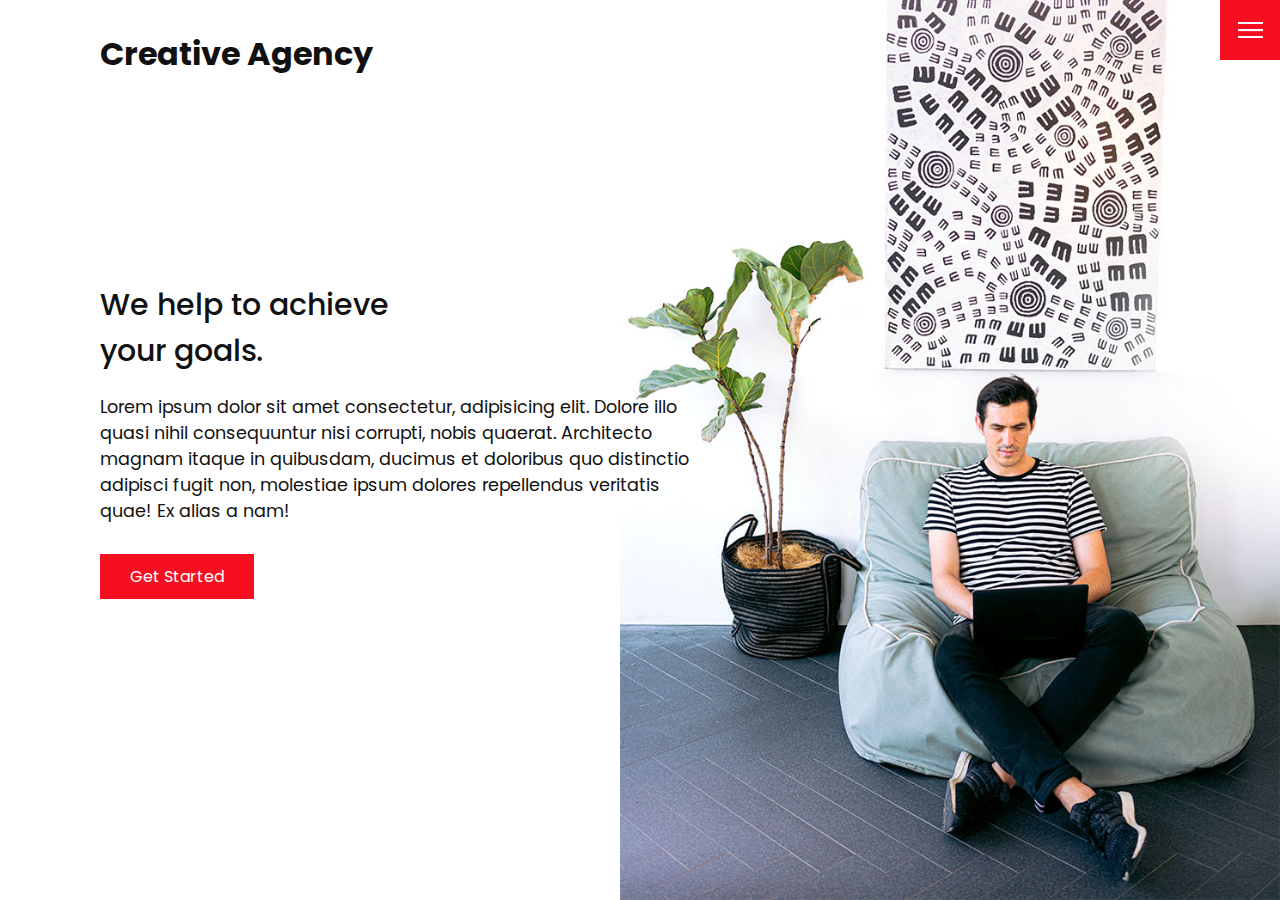
<file: index.html>
<!DOCTYPE html>
<html lang="en">
<head>
    <meta charset="UTF-8">
    <meta http-equiv="X-UA-Compatible" content="IE=edge">
    <meta name="viewport" content="width=device-width, initial-scale=1.0">

    <!-- Custom CSS -->
    <link rel="stylesheet" href="css/style.css">

    <title>Creative Agency Website</title>
</head>
<body>
    <header>
        <div class="logo">Creative Agency</div>
        <div class="toggle"></div>
        <div class="navigation">
            <ul>
                <li><a href="index.html">Home</a></li>
                <li><a href="services.html">Services</a></li>
                <li><a href="work.html">Work</a></li>
                <li><a href="contact.html">Contact</a></li>
            </ul>
            <div class="social-bar">
                <ul>
                    <li>
                        <a href="htttps://facebook.com">
                            <img src="images/facebook.png" target="_blank" alt="Facebook Icon">
                        </a>
                    </li>
                    <li>
                        <a href="htttps://twitter.com">
                            <img src="images/twitter.png" target="_blank" alt="Twitter Icon">
                        </a>
                    </li>
                    <li>
                        <a href="htttps://instagram.com">
                            <img src="images/instagram.png" target="_blank" alt="Instagram Icon">
                        </a>
                    </li>
                </ul>
                <a href="mainlto:you@email.com" class="email-icon">
                    <img src="images/email.png" alt="Email Icon">
                </a>
            </div>
        </div>
    </header>

    <section class="home">
        <img src="images/home-img.jpg" class="home-img" alt="">
        <div class="home-content">
            <h1>We help to achieve <br> your goals.</h1>
            <p>
                Lorem ipsum dolor sit amet consectetur, adipisicing elit. Dolore illo quasi nihil consequuntur nisi corrupti, nobis quaerat. Architecto magnam itaque in quibusdam, ducimus et doloribus quo distinctio adipisci fugit non, molestiae ipsum dolores repellendus veritatis quae! Ex alias a nam!
            </p>
            <a href="contact.html" class="btn">Get Started</a>
        </div>
    </section>

    <script src="js/main.js"></script>
</body>
</html>
</file>
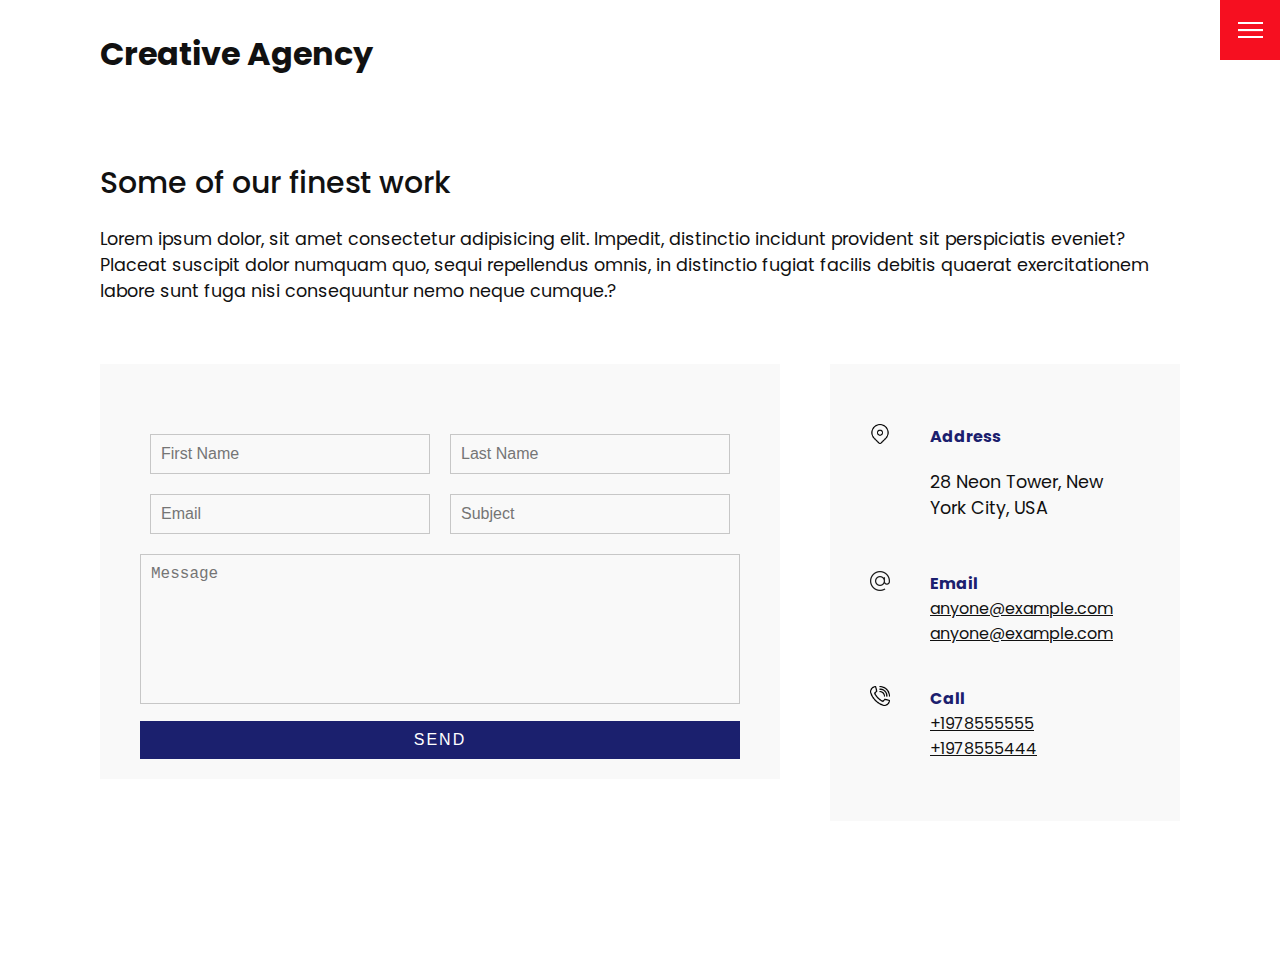
<file: contact.html>
<!DOCTYPE html>
<html lang="en">
<head>
    <meta charset="UTF-8">
    <meta http-equiv="X-UA-Compatible" content="IE=edge">
    <meta name="viewport" content="width=device-width, initial-scale=1.0">

    <!-- Custom CSS -->
    <link rel="stylesheet" href="css/style.css">

    <title>Creative Agency Website</title>
</head>
<body>
    <header>
        <div class="logo">Creative Agency</div>
        <div class="toggle"></div>
        <div class="navigation">
            <ul>
                <li><a href="index.html">Home</a></li>
                <li><a href="services.html">Services</a></li>
                <li><a href="work.html">Work</a></li>
                <li><a href="contact.html">Contact</a></li>
            </ul>
            <div class="social-bar">
                <ul>
                    <li>
                        <a href="htttps://facebook.com">
                            <img src="images/facebook.png" target="_blank" alt="Facebook Icon">
                        </a>
                    </li>
                    <li>
                        <a href="htttps://twitter.com">
                            <img src="images/twitter.png" target="_blank" alt="Twitter Icon">
                        </a>
                    </li>
                    <li>
                        <a href="htttps://instagram.com">
                            <img src="images/instagram.png" target="_blank" alt="Instagram Icon">
                        </a>
                    </li>
                </ul>
                <a href="mainlto:you@email.com" class="email-icon">
                    <img src="images/email.png" alt="Email Icon">
                </a>
            </div>
        </div>
    </header>

    <section>
        <div class="title">
            <h1>Some of our finest work</h1>
            <p>
                Lorem ipsum dolor, sit amet consectetur adipisicing elit. Impedit, distinctio incidunt provident sit perspiciatis eveniet? Placeat suscipit dolor numquam quo, sequi repellendus omnis, in distinctio fugiat facilis debitis quaerat exercitationem labore sunt fuga nisi consequuntur nemo neque cumque.?
            </p>
        </div>

        <div class="contact">
            <div class="contact-form">
                <form action="">
                    <div class="row">
                        <div class="input50">
                            <input type="text" name="" id="" placeholder="First Name">
                        </div>
                        <div class="input50">
                            <input type="text" name="" id="" placeholder="Last Name">
                        </div>
                    </div>
                    <div class="row">
                        <div class="input50">
                            <input type="text" name="" id="" placeholder="Email">
                        </div>
                        <div class="input50">
                            <input type="text" name="" id="" placeholder="Subject">
                        </div>
                    </div>
                    <div class="row">
                        <div class="input100">
                            <textarea name="" id="" placeholder="Message"></textarea>
                        </div>
                    </div>
                    <div class="row">
                        <div class="input100">
                            <input type="submit" value="Send">
                        </div>
                    </div>
                </form>
            </div>

            <div class="contact-info">
                <div class="info-box">
                    <img src="images/address.png" class="contact-icon" alt="">
                    <div class="details">
                        <h4>Address</h4>
                        <p>28 Neon Tower, New York City, USA</p>
                    </div>
                </div>
                <div class="info-box">
                    <img src="images/email.png" class="contact-icon" alt="">
                    <div class="details">
                        <h4>Email</h4>
                        <a href="mailto:anyone@example.com">anyone@example.com</a>
                        <a href="mailto:anyone@example.com">anyone@example.com</a>
                    </div>
                </div>
                <div class="info-box">
                    <img src="images/call.png" class="contact-icon" alt="">
                    <div class="details">
                        <h4>Call</h4>
                        <a href="te:+197855555">+1978555555</a>
                        <a href="te:+197855444">+1978555444</a>
                    </div>
                </div>
            </div>
        </div>
    </section>

    <script src="js/main.js"></script>
</body>
</html>
</file>
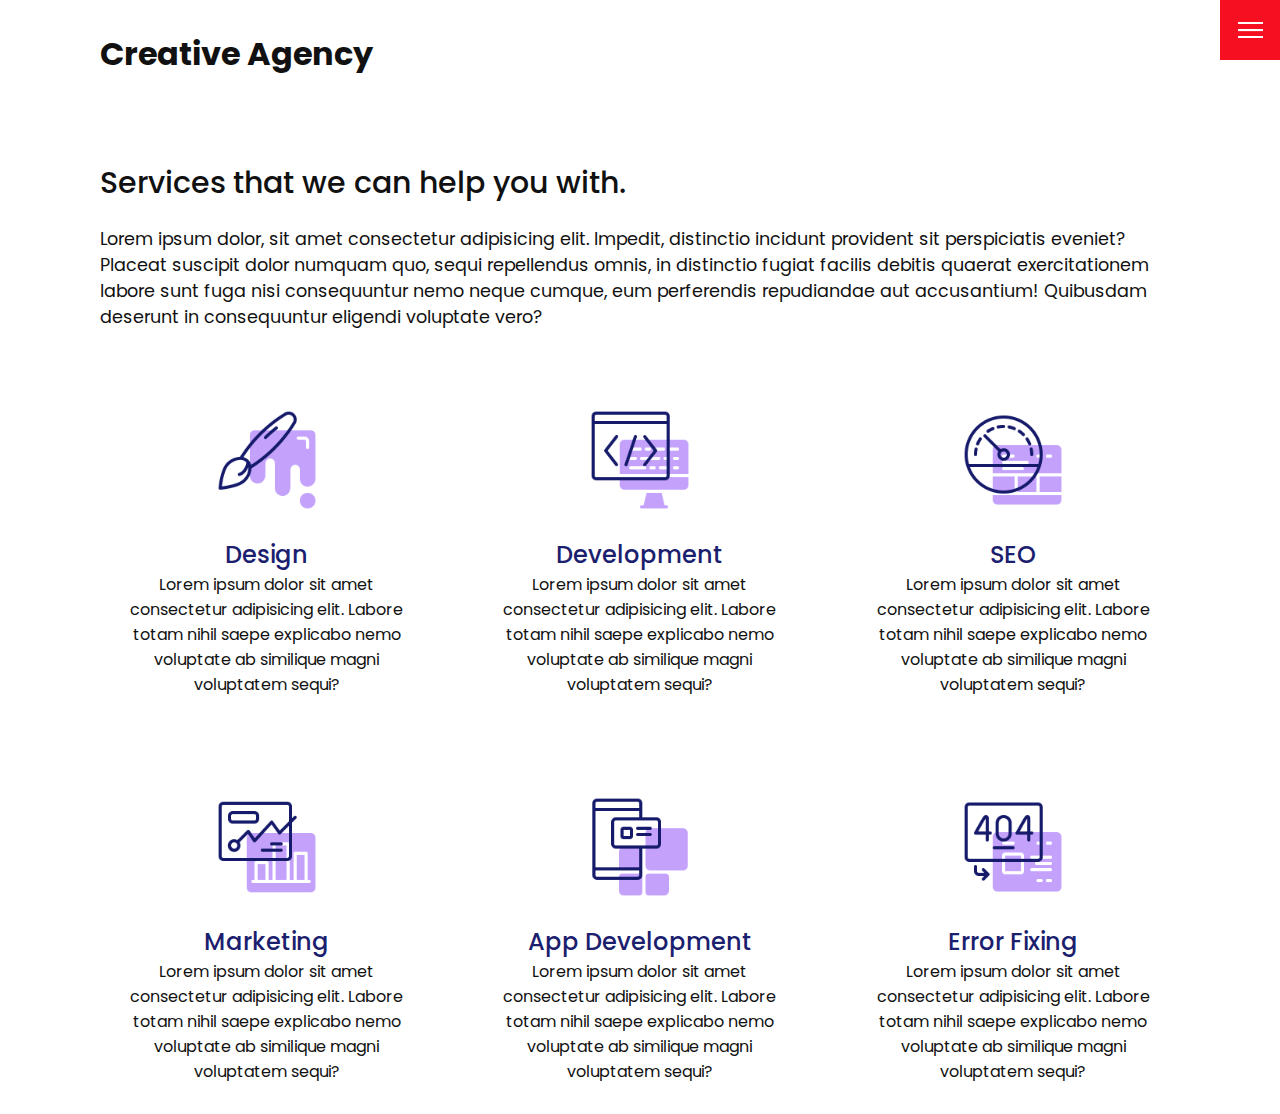
<file: services.html>
<!DOCTYPE html>
<html lang="en">
<head>
    <meta charset="UTF-8">
    <meta http-equiv="X-UA-Compatible" content="IE=edge">
    <meta name="viewport" content="width=device-width, initial-scale=1.0">

    <!-- Custom CSS -->
    <link rel="stylesheet" href="css/style.css">

    <title>Creative Agency Website</title>
</head>
<body>
    <header>
        <div class="logo">Creative Agency</div>
        <div class="toggle"></div>
        <div class="navigation">
            <ul>
                <li><a href="index.html">Home</a></li>
                <li><a href="services.html">Services</a></li>
                <li><a href="work.html">Work</a></li>
                <li><a href="contact.html">Contact</a></li>
            </ul>
            <div class="social-bar">
                <ul>
                    <li>
                        <a href="htttps://facebook.com">
                            <img src="images/facebook.png" target="_blank" alt="Facebook Icon">
                        </a>
                    </li>
                    <li>
                        <a href="htttps://twitter.com">
                            <img src="images/twitter.png" target="_blank" alt="Twitter Icon">
                        </a>
                    </li>
                    <li>
                        <a href="htttps://instagram.com">
                            <img src="images/instagram.png" target="_blank" alt="Instagram Icon">
                        </a>
                    </li>
                </ul>
                <a href="mainlto:you@email.com" class="email-icon">
                    <img src="images/email.png" alt="Email Icon">
                </a>
            </div>
        </div>
    </header>

    <section>
        <div class="title">
            <h1>Services that we can help you with.</h1>
            <p>
                Lorem ipsum dolor, sit amet consectetur adipisicing elit. Impedit, distinctio incidunt provident sit perspiciatis eveniet? Placeat suscipit dolor numquam quo, sequi repellendus omnis, in distinctio fugiat facilis debitis quaerat exercitationem labore sunt fuga nisi consequuntur nemo neque cumque, eum perferendis repudiandae aut accusantium! Quibusdam deserunt in consequuntur eligendi voluptate vero?
            </p>
        </div>
        <div class="services">
            <div class="service">
                <div class="icon">
                    <img src="images/001.png" alt="">
                </div>
                <h2>Design</h2>
                Lorem ipsum dolor sit amet consectetur adipisicing elit. Labore totam nihil saepe explicabo nemo voluptate ab similique magni voluptatem sequi? 
            </div>
            <div class="service">
                <div class="icon">
                    <img src="images/002.png" alt="">
                </div>
                <h2>Development</h2>
                Lorem ipsum dolor sit amet consectetur adipisicing elit. Labore totam nihil saepe explicabo nemo voluptate ab similique magni voluptatem sequi? 
            </div>
            <div class="service">
                <div class="icon">
                    <img src="images/003.png" alt="">
                </div>
                <h2>SEO</h2>
                Lorem ipsum dolor sit amet consectetur adipisicing elit. Labore totam nihil saepe explicabo nemo voluptate ab similique magni voluptatem sequi? 
            </div>
            <div class="service">
                <div class="icon">
                    <img src="images/004.png" alt="">
                </div>
                <h2>Marketing</h2>
                Lorem ipsum dolor sit amet consectetur adipisicing elit. Labore totam nihil saepe explicabo nemo voluptate ab similique magni voluptatem sequi? 
            </div>
            <div class="service">
                <div class="icon">
                    <img src="images/005.png" alt="">
                </div>
                <h2>App Development</h2>
                Lorem ipsum dolor sit amet consectetur adipisicing elit. Labore totam nihil saepe explicabo nemo voluptate ab similique magni voluptatem sequi? 
            </div>
            <div class="service">
                <div class="icon">
                    <img src="images/006.png" alt="">
                </div>
                <h2>Error Fixing</h2>
                Lorem ipsum dolor sit amet consectetur adipisicing elit. Labore totam nihil saepe explicabo nemo voluptate ab similique magni voluptatem sequi? 
            </div>
        </div>
    </section>

    <script src="js/main.js"></script>
</body>
</html>
</file>
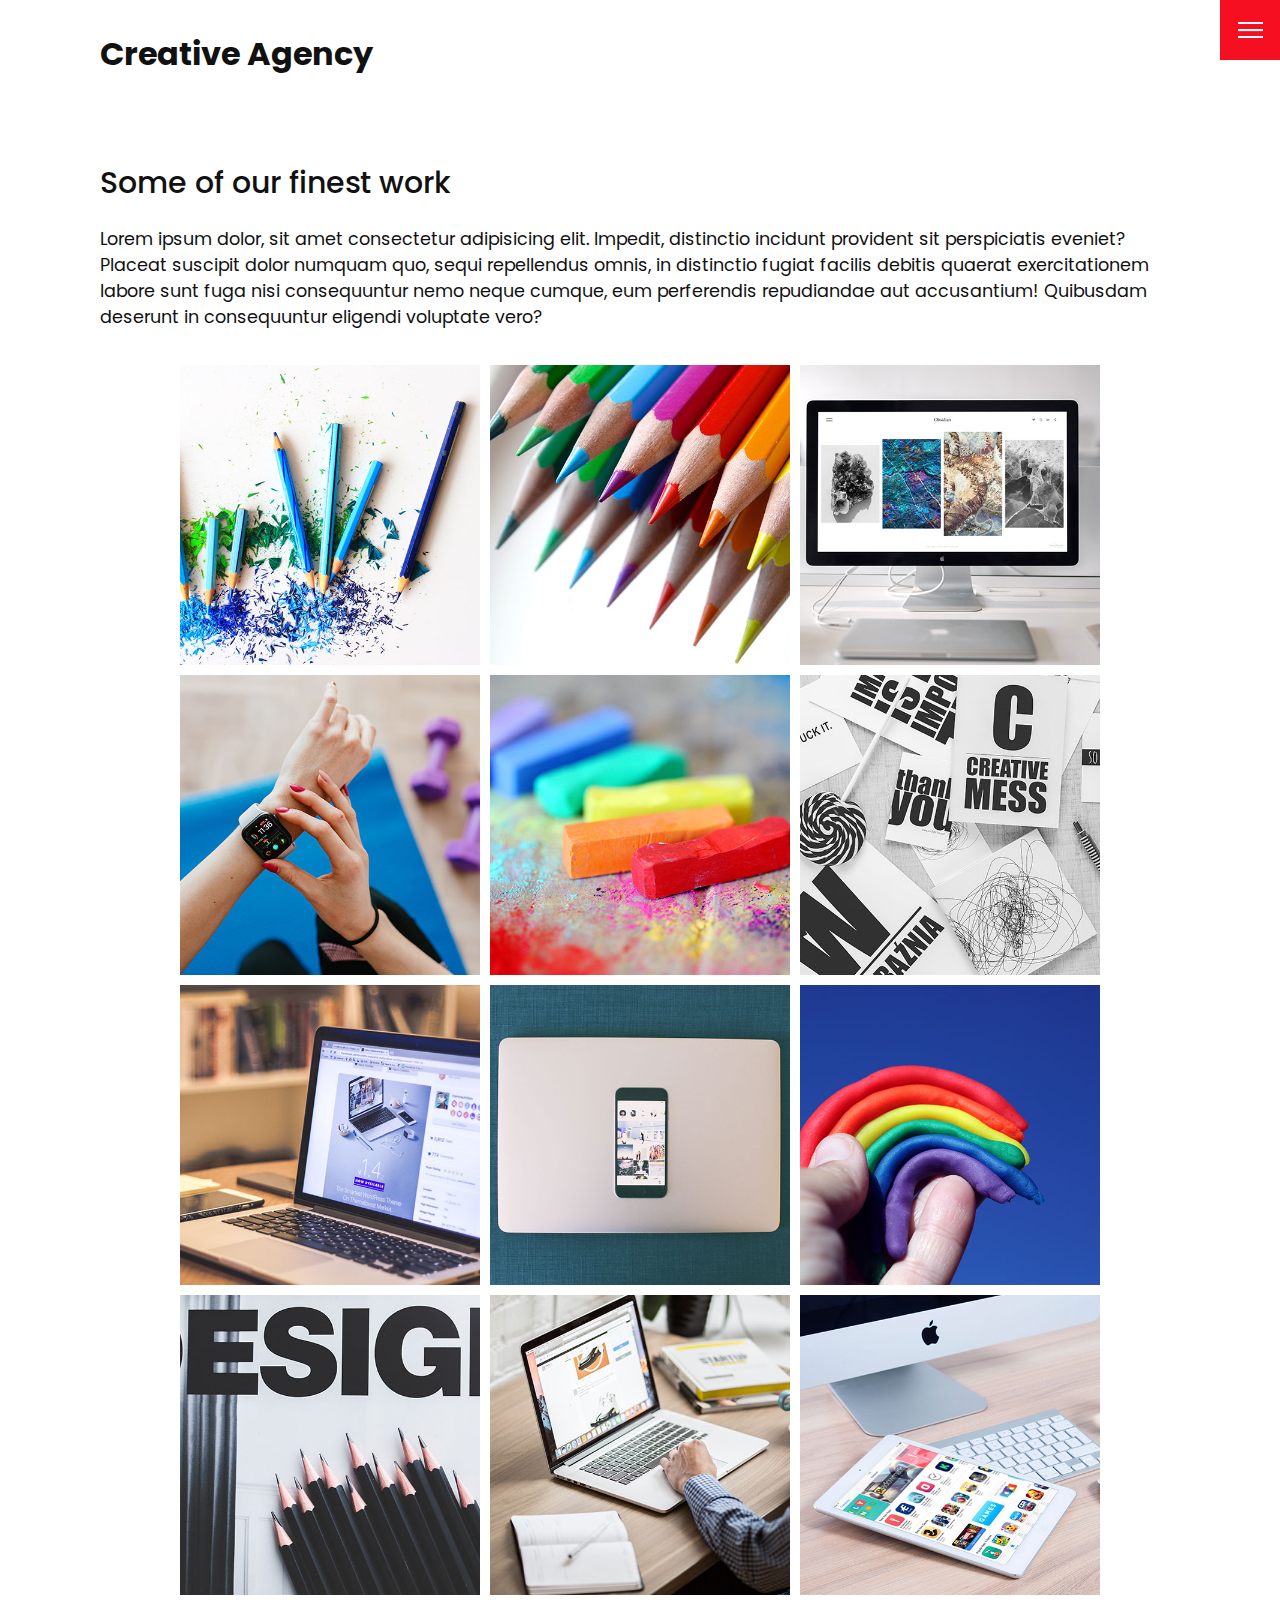
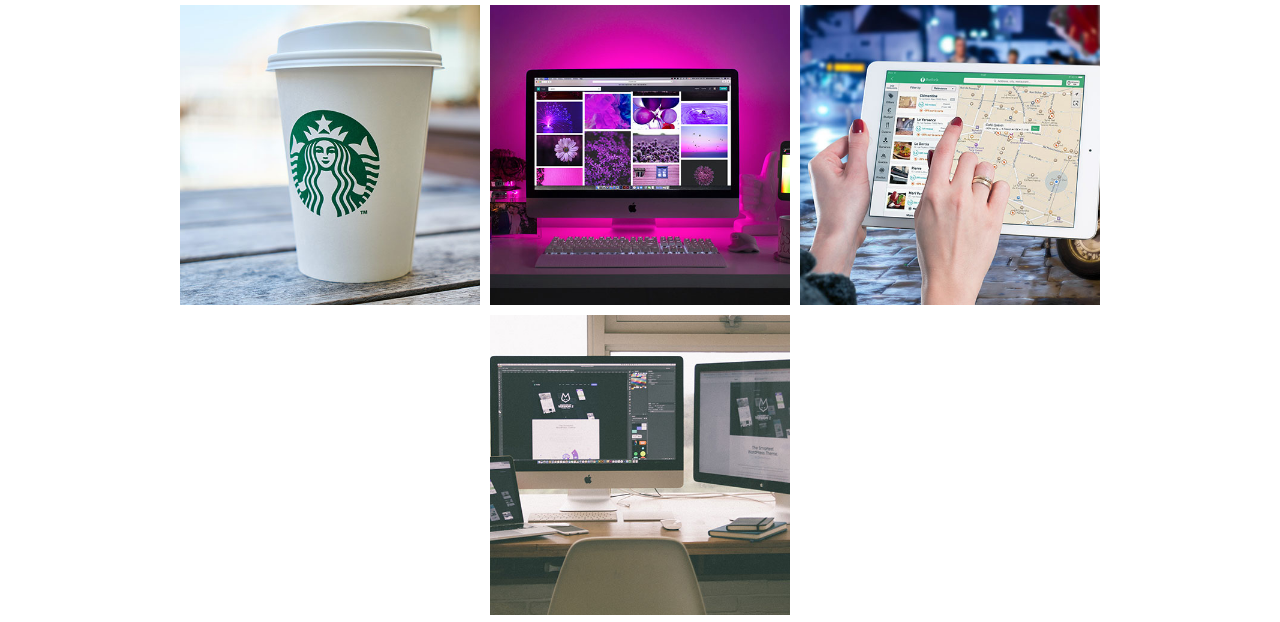
<file: work.html>
<!DOCTYPE html>
<html lang="en">
<head>
    <meta charset="UTF-8">
    <meta http-equiv="X-UA-Compatible" content="IE=edge">
    <meta name="viewport" content="width=device-width, initial-scale=1.0">

    <!-- Custom CSS -->
    <link rel="stylesheet" href="css/style.css">

    <title>Creative Agency Website</title>
</head>
<body>
    <header>
        <div class="logo">Creative Agency</div>
        <div class="toggle"></div>
        <div class="navigation">
            <ul>
                <li><a href="index.html">Home</a></li>
                <li><a href="services.html">Services</a></li>
                <li><a href="work.html">Work</a></li>
                <li><a href="contact.html">Contact</a></li>
            </ul>
            <div class="social-bar">
                <ul>
                    <li>
                        <a href="htttps://facebook.com">
                            <img src="images/facebook.png" target="_blank" alt="Facebook Icon">
                        </a>
                    </li>
                    <li>
                        <a href="htttps://twitter.com">
                            <img src="images/twitter.png" target="_blank" alt="Twitter Icon">
                        </a>
                    </li>
                    <li>
                        <a href="htttps://instagram.com">
                            <img src="images/instagram.png" target="_blank" alt="Instagram Icon">
                        </a>
                    </li>
                </ul>
                <a href="mainlto:you@email.com" class="email-icon">
                    <img src="images/email.png" alt="Email Icon">
                </a>
            </div>
        </div>
    </header>

    <section>
        <div class="title">
            <h1>Some of our finest work</h1>
            <p>
                Lorem ipsum dolor, sit amet consectetur adipisicing elit. Impedit, distinctio incidunt provident sit perspiciatis eveniet? Placeat suscipit dolor numquam quo, sequi repellendus omnis, in distinctio fugiat facilis debitis quaerat exercitationem labore sunt fuga nisi consequuntur nemo neque cumque, eum perferendis repudiandae aut accusantium! Quibusdam deserunt in consequuntur eligendi voluptate vero?
            </p>
        </div>
        
        <div class="portfolio">
            <div class="item">
                <img src="images/portfolio-item1.jpg" alt="">
                <div class="action">
                    <a href="#">Launch</a>
                </div>
            </div>
            <div class="item">
                <img src="images/portfolio-item2.jpg" alt="">
                <div class="action">
                    <a href="#">Launch</a>
                </div>
            </div>
            <div class="item">
                <img src="images/portfolio-item3.jpg" alt="">
                <div class="action">
                    <a href="#">Launch</a>
                </div>
            </div>
            <div class="item">
                <img src="images/portfolio-item4.jpg" alt="">
                <div class="action">
                    <a href="#">Launch</a>
                </div>
            </div>
            <div class="item">
                <img src="images/portfolio-item5.jpg" alt="">
                <div class="action">
                    <a href="#">Launch</a>
                </div>
            </div>
            <div class="item">
                <img src="images/portfolio-item6.jpg" alt="">
                <div class="action">
                    <a href="#">Launch</a>
                </div>
            </div>
            <div class="item">
                <img src="images/portfolio-item7.jpg" alt="">
                <div class="action">
                    <a href="#">Launch</a>
                </div>
            </div>
            <div class="item">
                <img src="images/portfolio-item8.jpg" alt="">
                <div class="action">
                    <a href="#">Launch</a>
                </div>
            </div>
            <div class="item">
                <img src="images/portfolio-item9.jpg" alt="">
                <div class="action">
                    <a href="#">Launch</a>
                </div>
            </div>
            <div class="item">
                <img src="images/portfolio-item10.jpg" alt="">
                <div class="action">
                    <a href="#">Launch</a>
                </div>
            </div>
            <div class="item">
                <img src="images/portfolio-item11.jpg" alt="">
                <div class="action">
                    <a href="#">Launch</a>
                </div>
            </div>
            <div class="item">
                <img src="images/portfolio-item12.jpg" alt="">
                <div class="action">
                    <a href="#">Launch</a>
                </div>
            </div>
            <div class="item">
                <img src="images/portfolio-item13.jpg" alt="">
                <div class="action">
                    <a href="#">Launch</a>
                </div>
            </div>
            <div class="item">
                <img src="images/portfolio-item14.jpg" alt="">
                <div class="action">
                    <a href="#">Launch</a>
                </div>
            </div>
            <div class="item">
                <img src="images/portfolio-item15.jpg" alt="">
                <div class="action">
                    <a href="#">Launch</a>
                </div>
            </div>
            <div class="item">
                <img src="images/portfolio-item16.jpg" alt="">
                <div class="action">
                    <a href="#">Launch</a>
                </div>
            </div>
        </div>
    </section>

    <script src="js/main.js"></script>
</body>
</html>
</file>
<file: css/style.css>
@import url('https://fonts.googleapis.com/css2?family=Poppins:wght@100;200;300;400;500;600;700;800;900&display=swap');

:root {
    --primary-color: #f60f20;
}


* {
    margin: 0;
    padding: 0;
    box-sizing: border-box;
}

html,
body {
    font-family: 'Poppins', sans-serif;
    color: #111;
}

h1 {
    font-size: 30px;
    font-weight: 500;
}

p {
    margin: 20px 0 10px;
    font-size: 1.1rem;
}

section {
    display: flex;
    flex-direction: column;
    height: 100vh;
    align-items: center;
    padding: 100px;
    margin-top: 60px;
}

section.home {
    flex-direction: row;
    margin-top: 0;
}

.btn {
    cursor: pointer;
    display: inline-block;
    background-color: var(--primary-color);
    color: #fff;
    text-decoration: none;
    padding: 10px 30px;
    margin: 20px 0 ;
    transition: transform 200ms ease-in-out;
    border: 0;
}

.btn:hover,
.btn:focus {
    transform: scale(.98);
}


.logo {
    position: absolute;
    top: 30px;
    left: 100px;
    font-size: 2rem;
    font-weight: 700;
    align-self: start;
    z-index: 20;
}

/* Toggle */
.toggle {
    position: fixed;
    top: 0;
    right: 0;
    width: 60px;
    height: 60px;
    background: var(--primary-color) url(../images/menu.png);
    background-size: 25px;
    background-repeat: no-repeat;
    background-position: center;
    cursor: pointer;
    z-index: 20;
}

.toggle.active {
    background: var(--primary-color) url(../images/close.png);
    background-size: 30px;
    background-repeat: no-repeat;
    background-position: center;
    cursor: pointer;
}


/* Navigation */
.navigation {
    position: fixed;
    top: 0;
    left: 100%;
    width: 100%;
    height: 100%;
    background-color: #fff;
    z-index: 15;
    display: flex;
    justify-content: center;
    align-items: center;
}

.navigation.active {
    left: 0;
}

.navigation ul {
    position: relative;
}

.navigation ul li {
    position: relative;
    list-style: none;
    text-align: center;
}

.navigation ul li a {
    font-size: 2.2rem;
    color: #111;
    text-decoration: none;
    font-weight: 300;
}

.navigation ul li a:hover {
    color: var(--primary-color);
}

.navigation .social-bar {
    position: absolute;
    top: 0;
    left: 0;
    width: 60px;
    height: 100%;
    display: flex;
    justify-content: center;
    align-items: center;
}

.navigation .social-bar a {
    display: inline-block;
    transform: scale(.5);
}

.navigation .email-icon {
    position: absolute;
    bottom: 20px;
    transform: scale(.5);
}

/* Home Page */

.home-content {
    position: relative;
    z-index: 10;
    max-width: 600px;
}



.home-img {
    position: absolute;
    bottom: 0;
    right: 0;
    height: 110%;
}


/* Services Page Styles */
.services {
    margin-top: 40px;
    display: grid;
    grid-template-columns: repeat(3 ,1fr);
    gap: 40px;
    text-align: center;
}

.services .service {
    padding: 30px;
    transition: box-shadow 200ms ease-in-out;
}

.services .service:hover {
    box-shadow: 0 10px 30px rgba(0, 0, 0, .1);
}

.services .service h2 {
    font-size: 24px;
    font-weight: 500;
    margin-top: 20px;
    color: #1b206e;
}

.services .service .icon img {
    max-width: 100px;
}

/* Work Page */
.portfolio {
    display: flex;
    flex-wrap: wrap;
    justify-content: center;
    margin-top: 20px;
}

.portfolio .item {
    position: relative;
    width: 300px;
    height: 300px;
    margin: 5px;
}

.portfolio .item img {
    width: 100%;
    height: 100%;
}

.portfolio .item .action {
    position: absolute;
    top: 0;
    left: 0;
    height: 100%;
    width: 100%;
    background: rgba(0, 0, 0, 0.8);
    display: flex;
    justify-content: center;
    align-items: center;
    opacity: 0;
    transition: opacity 500ms ease-in-out;
}

.portfolio .item:hover .action {
    opacity: 1;
}

.portfolio .item .action a {
    display: inline-block;
    color: #fff;
    text-decoration: none;
    border: 1px solid #fff;
    padding: 5px 15px;
}

/* Contact Page */

.contact {
    position: relative;
    width: 100%;
    margin-top: 50px;
    display: flex;
    justify-content: space-between;
    align-items: flex-start;
}

.contact-form {
    position: relative;
    background: #f9f9f9;
    width: calc(100% - 400px);
    padding: 60px 40px 20px;
}

.contact-form form {
    width: 100%;
}

.contact-form .row {
    width: 100%;
    display: flex;
}

.contact-form .input50 {
    width: 50%;
    margin: 0 10px;
}

.contact-form .input100 {
    width: 100%;
    margin-top: 0 10px;
}

.contact-form .row input,
.contact-form .row textarea {
    position: relative;
    border: 1px solid rgba(0, 0, 0, .2);
    color: #111;
    background: transparent;
    width: 100%;
    padding: 10px;
    outline: none;
    font-size: 16px;
    font-weight: 300;
    margin: 10px 0;
    resize: none;
}

.contact-form .row textarea {
    height: 150px;
}

.contact-form .row input[type='submit'] {
    background-color: #1b206e;
    color: #fff;
    margin: 0;
    text-transform: uppercase;
    letter-spacing: 2px;
    font-weight: 300;
    border: 0;
    cursor: pointer;
}

.contact-info {
    width: 350px;
    background: #f9f9f9;
    padding: 60px 40px 20px;
}

.contact-info .info-box {
    display: flex;
    align-items: flex-start;
    margin-bottom: 40px;
}

.contact-info .info-box .contact-icon {
    width: 20px;
    margin-right: 40px;
}


.contact-info .info-box .details h4 {
    color: #1b206e;
}

.contact-info .info-box .details p,
.contact-info .info-box .details a {
    color: #111;
}





@media (max-width: 1068px) {
    .home-img {
        display: none;
    }

    .logo {
        top: 10px;
        left: 40px;
        font-size: 1.5rem;
    }

    section {
        padding: 100px 40px;
    }

    .navigation ul li a {
        font-size: 2rem;
    }

    .services {
        grid-template-columns: repeat(2, 1fr);
    }

    .contact {
        flex-direction: column;
    }

    .contact-form {
        width: 100%;
        padding: 30px 30px 20px;
    }

    .contact-form .row {
        flex-direction: column;
    }

    .contact-form .input50,
    .contact-form .input100 {
        width: 100%;
        margin: 0;
    }

    .contact-info {
        width: 100%;
        margin-top: 20px;
        padding: 30px 30px 20px;
    }
}

@media (max-width: 768px) {
    .services {
        grid-template-columns: 1fr;
    }

    .services .service {
        box-shadow: 0 10px 30px rgba(0, 0, 0, .1);
    }
}
</file>
